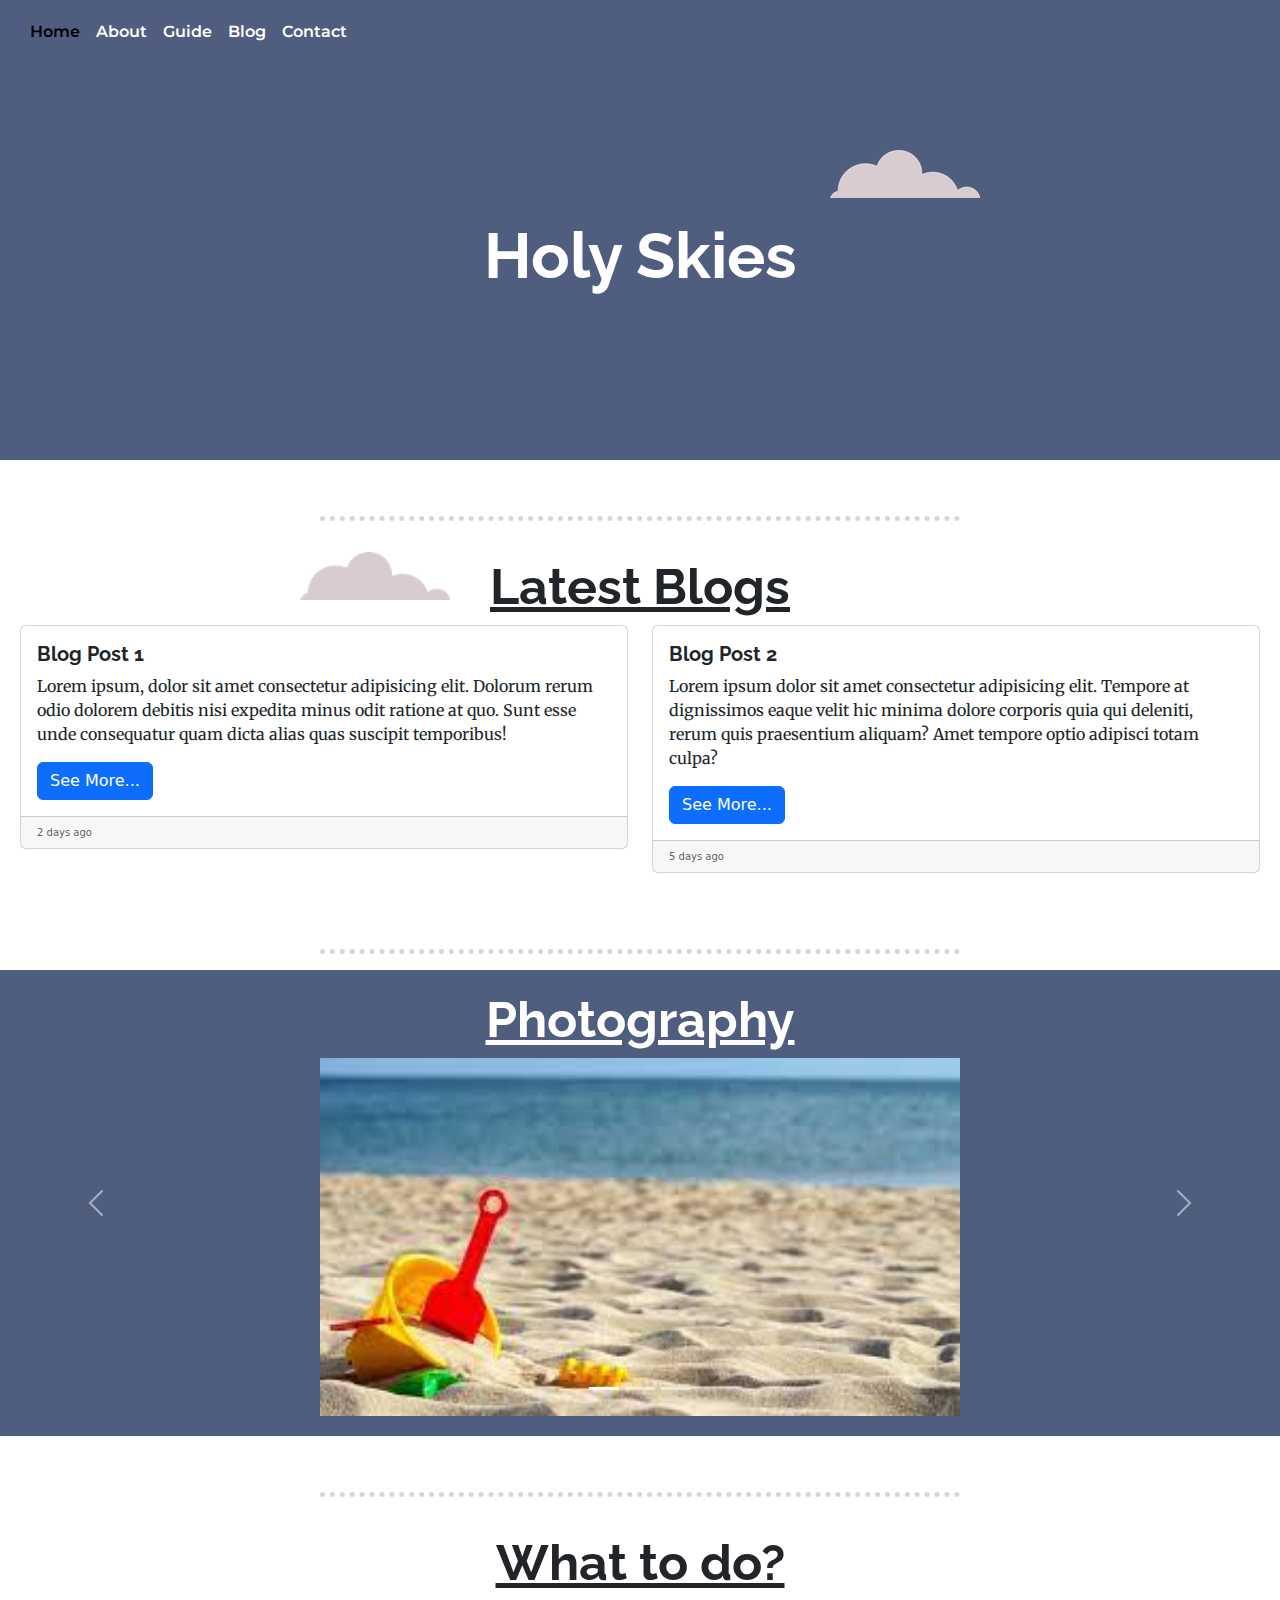
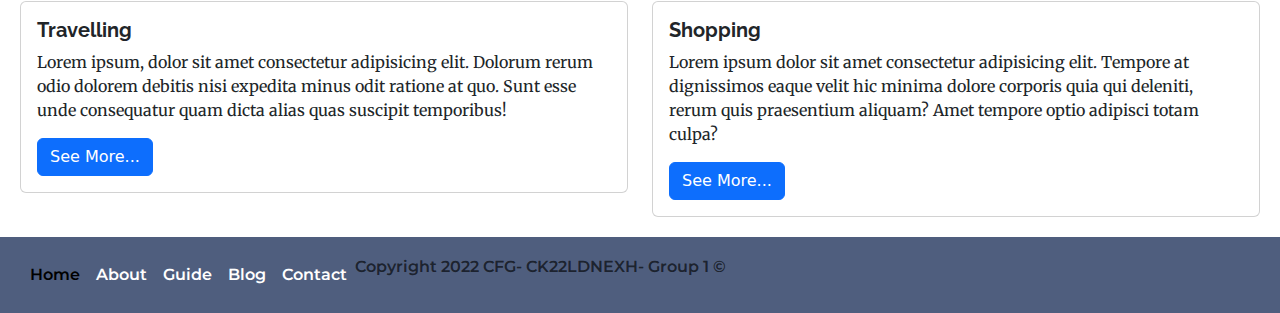
<file: index.html>
<!DOCTYPE html>
<html lang="en">
    <head>
        <meta charset="UTF-8">
        <meta http-equiv="X-UA-Compatible" content="IE=edge">
        <meta name="viewport" content="width=device-width, initial-scale=1.0">
            <link rel="icon" href="favicon_io/favicon.ico">
        <link rel="apple-touch-icon" sizes="180x180" href="/apple-touch-icon.png">
        <link rel="icon" type="image/png" sizes="32x32" href="/favicon-32x32.png">
        <link rel="icon" type="image/png" sizes="16x16" href="/favicon-16x16.png">
        <link rel="manifest" href="/site.webmanifest">
        <title>Holy Skies: Home</title>
        
        <!-- StyleSheet  -->
        <link rel="stylesheet" href="https://cdn.jsdelivr.net/npm/bootstrap@5.2.3/dist/css/bootstrap.min.css">
        <link rel="stylesheet" href="style.css">


    </head>
    <body>

        <!-- Header Section -->
        <header>
            <nav class="navbar fixed-top navbar-expand-md">
                <div class="container-fluid">
                    <button class="navbar-toggler"
                    type="button"
                    data-bs-toggle="collapse"
                    data-bs-target="#navbarSupportedContent"
                    aria-controls="navbarSupportedContent"
                    aria-expanded="false"
                    aria-label="Toggle navigation">
                        <span class="navbar-toggler-icon"></span>
                    </button>
                    <div class="collapse navbar-collapse" id="navbarSupportedContent">
                        <ul class="navbar-nav">
                            <li class="nav-item">
                                <a class="nav-link active" aria-current="page" href="index.html">Home</a>
                            </li>
                            <li class="nav-item">
                                <a class="nav-link" href="#">About</a>
                            </li>
                            <li class="nav-item">
                                <a class="nav-link" href="guide.html">Guide</a>
                            </li>
                            <li class="nav-item">
                                <a class="nav-link" href="blog.html">Blog</a>
                            </li>
                            <li class="nav-item">
                                <a class="nav-link" href="#">Contact</a>
                            </li>
                        </ul>
                    </div>
                </div>
            </nav>
        </header>

        <!-- Heading Section -->
        <section>
            <!-- Heading with Img -->
            <div class="heading d-lg-flex justify-content-center align-items-center">
                <!-- top cloud of title -->
                <img src="img/cloud.png" alt="Cloud" class="topcloud">
                <!-- Holy Skies Title -->
                <h1 class="title">Holy Skies</h1>
                <!-- bottom cloud of title -->
                <img src="img/cloud.png" alt="Cloud" class="bottomcloud">
            </div>

            <hr>

            <!-- Latest Post from blog -->
            <div class="latestpost row">
                <h2 class="bloghead d-md-flex justify-content-center align-items-center"><u>Latest Blogs</u></h2>
                <div class="col-sm-6">
                    <div class="card">
                        <div class="card-body">
                            <h5 class="bloghead card-title">Blog Post 1</h5>
                            <p class="blogpara card-text">Lorem ipsum, dolor sit amet consectetur adipisicing elit. Dolorum rerum odio dolorem debitis nisi expedita minus odit ratione at quo. Sunt esse unde consequatur quam dicta alias quas suscipit temporibus!</p>
                            <a href="#" class="btn btn-primary">See More...</a>
                        </div>
                        <div class="card-footer text-muted">
                            2 days ago
                        </div>
                    </div>
                </div>
                <div class="col-sm-6">
                    <div class="card">
                        <div class="card-body">
                            <h5 class="bloghead card-title">Blog Post 2</h5>
                            <p class="blogpara card-text">Lorem ipsum dolor sit amet consectetur adipisicing elit. Tempore at dignissimos eaque velit hic minima dolore corporis quia qui deleniti, rerum quis praesentium aliquam? Amet tempore optio adipisci totam culpa?</p>
                            <a href="#" class="btn btn-primary">See More...</a>
                        </div>
                        <div class="card-footer text-muted">
                            5 days ago
                        </div>
                    </div>
                </div>
            </div>
        </section>

    <hr>
        <!-- Photography Section -->
        <section class="bg-color">
            <div id="carouselExampleCaptions" class="carousel slide" data-bs-ride="carousel">
                <h2 class="d-md-flex justify-content-center align-items-center"><u>Photography</u></h2>
                <div class="carousel-indicators">
                    <button type="button" data-bs-target="#carouselExampleCaptions" data-bs-slide-to="0" class="active" aria-current="true" aria-label="Slide 1"></button>
                    <button type="button" data-bs-target="#carouselExampleCaptions" data-bs-slide-to="1" aria-label="Slide 2"></button>
                    <button type="button" data-bs-target="#carouselExampleCaptions" data-bs-slide-to="2" aria-label="Slide 3"></button>
                </div>
                <div class="carousel-inner">
                    <div class="carousel-item active">
                        <img src="img/beach.jpg" class="d-block w-50" alt="Hot sandy beach">
                    </div>
                    <div class="carousel-item">
                        <img src="img/cool pineapples.jpg" class="d-block w-50" alt="Cool Pineapples on the beach">
                    </div>
                    <div class="carousel-item">
                        <img src="img/sunset.jpg" class="d-block w-50" alt="Sunset with a drink">
                    </div>
                </div>
                <button class="carousel-control-prev" type="button" data-bs-target="#carouselExampleCaptions" data-bs-slide="prev">
                    <span class="carousel-control-prev-icon" aria-hidden="true"></span>
                    <span class="visually-hidden">Previous</span>
                </button>
                <button class="carousel-control-next" type="button" data-bs-target="#carouselExampleCaptions" data-bs-slide="next">
                    <span class="carousel-control-next-icon" aria-hidden="true"></span>
                    <span class="visually-hidden">Next</span>
                </button>
            </div>

        </section>

    <hr>

        <!-- What To Do -->
        <section>
            <div class="latestpost row">
                <h2 class="bloghead d-md-flex justify-content-center align-items-center"><u>What to do?</u></h2>
                <div class="col-sm-6">
                    <div class="card">
                        <div class="card-body">
                            <h5 class="bloghead card-title">Travelling</h5>
                            <p class="blogpara card-text">Lorem ipsum, dolor sit amet consectetur adipisicing elit. Dolorum rerum odio dolorem debitis nisi expedita minus odit ratione at quo. Sunt esse unde consequatur quam dicta alias quas suscipit temporibus!</p>
                            <a href="#" class="btn btn-primary">See More...</a>
                        </div>
                    </div>
                </div>
                <div class="col-sm-6">
                    <div class="card">
                        <div class="card-body">
                            <h5 class="bloghead card-title">Shopping</h5>
                            <p class="blogpara card-text">Lorem ipsum dolor sit amet consectetur adipisicing elit. Tempore at dignissimos eaque velit hic minima dolore corporis quia qui deleniti, rerum quis praesentium aliquam? Amet tempore optio adipisci totam culpa?</p>
                            <a href="#" class="btn btn-primary">See More...</a>
                        </div>
                    </div>
                </div>
            </div>
        </section>

        <!-- Footer Section -->
        <footer>
            
            <!-- Mini version of nav at top- will be styled smaller -->
            <nav class="navbar navbar-expand-sm">
                <div class="container-fluid">
                    <button class="navbar-toggler"
                    type="button"
                    data-bs-toggle="collapse"
                    data-bs-target="#navbarSupportedContent"
                    aria-controls="navbarSupportedContent"
                    aria-expanded="false"
                    aria-label="Toggle navigation">
                        <span class="navbar-toggler-icon"></span>
                    </button>
                    <div class="collapse navbar-collapse" id="navbarSupportedContent">
                        <ul class="navbar-nav">
                            <li class="nav-item">
                                <a class="nav-link active" aria-current="page" href="index.html">Home</a>
                            </li>
                            <li class="nav-item">
                                <a class="nav-link" href="#">About</a>
                            </li>
                            <li class="nav-item">
                                <a class="nav-link" href="guide.html">Guide</a>
                            </li>
                            <li class="nav-item">
                                <a class="nav-link" href="blog.html">Blog</a>
                            </li>
                            <li class="nav-item">
                                <a class="nav-link" href="#">Contact</a>
                            </li>
                        </ul>
                        <span class="navbar-text copyright"><p>Copyright 2022 CFG- CK22LDNEXH- Group 1 &copy;</p> </span>
                    </div>
                </div>

            </nav>
        </footer>

        <!-- Scripts -->
        <script src="https://cdn.jsdelivr.net/npm/bootstrap@5.2.3/dist/js/bootstrap.bundle.min.js"></script>
        <script src="holyskies.js"></script>
        
    </body>
</html>
</file>
<file: style.css>
/* 
    FONTS
    1. Raleway
    2. Montserrat
    3. Merriweather
*/
    @import url('https://fonts.googleapis.com/css2?family=Raleway&display=swap');
    @import url('https://fonts.googleapis.com/css2?family=Montserrat&display=swap');
    @import url('https://fonts.googleapis.com/css2?family=Merriweather&display=swap');

/* Reset Page margin and padding */
* {
    padding: 0;
    margin: 0;
}

/* Core Elements */
body {
    padding-top: 60px;
}

hr {
    width: 50%;
    margin-left: 25%;
    border-color: #4f5e7e;
    border-width: 0 0 5px 0;
    border-style: none none dotted none;
    padding-top: 20px;
    padding-bottom: 20px;
}

h2 {
    font-size: 50px;
    font-family: 'Raleway', sans-serif;
    font-weight: bold;
}

/* Nav bar */
.navbar, .container-fluid {
    font-family: 'Montserrat', sans-serif;
    background-color: #4F5E7E;
}

.navbar, .nav-link{
    color: white;
    font-weight: 600;
    padding: 10px;
}

.nav-link:hover{
    background-color: #8896AB;
}

.copyright p {
    display: flex;
    justify-content: end;
    align-items: center;
}

/* Heading and title */
.heading {
    height: 25rem;
    font-family: 'Raleway', sans-serif;
    background-color: #4f5e7e;
}

.title {
    font-weight: bold;
    font-size: 4rem;
    color: white;
}

.topcloud{
    position: absolute;
    right: 300px;
    top: 150px;
}

.bottomcloud{
    position: absolute;
    left: 300px;
    bottom: 300px;
}

/* Latest Blog Post */
.bloghead {
    font-family: "Raleway", sans-serif;
    font-weight: bold;
}
.blogpara {
    font-family: "Merriweather", sans-serif;
}

.latestpost {
    padding: 20px;
}

.card-footer {
    font-size: 10px;
}

/* Photography */
.carousel-inner {
    margin-left: 25%;
}

.bg-color {
    background-color: #4F5E7E;
    padding-top: 20px;
    padding-bottom: 20px;
    color: white;
}


/* Media Queries */
@media only screen and (max-device-width : 480px) {
    body {
        padding-top: 0;
    }

    .heading {
        height: 300px;
        display: flex;
        justify-content: center;
        align-content: center;
    }

    .title {
        font-weight: bold;
        font-size: 3.5rem;
    }
}

@media only screen and (max-device-width : 768px) {
    body {
        padding-top: 0;
    }

    .heading {
        height: 300px;
        display: flex;
        justify-content: center;
        align-content: center;
    }

    .title {
        font-weight: bold;
        font-size: 3.5rem;
    }
}
</file>
